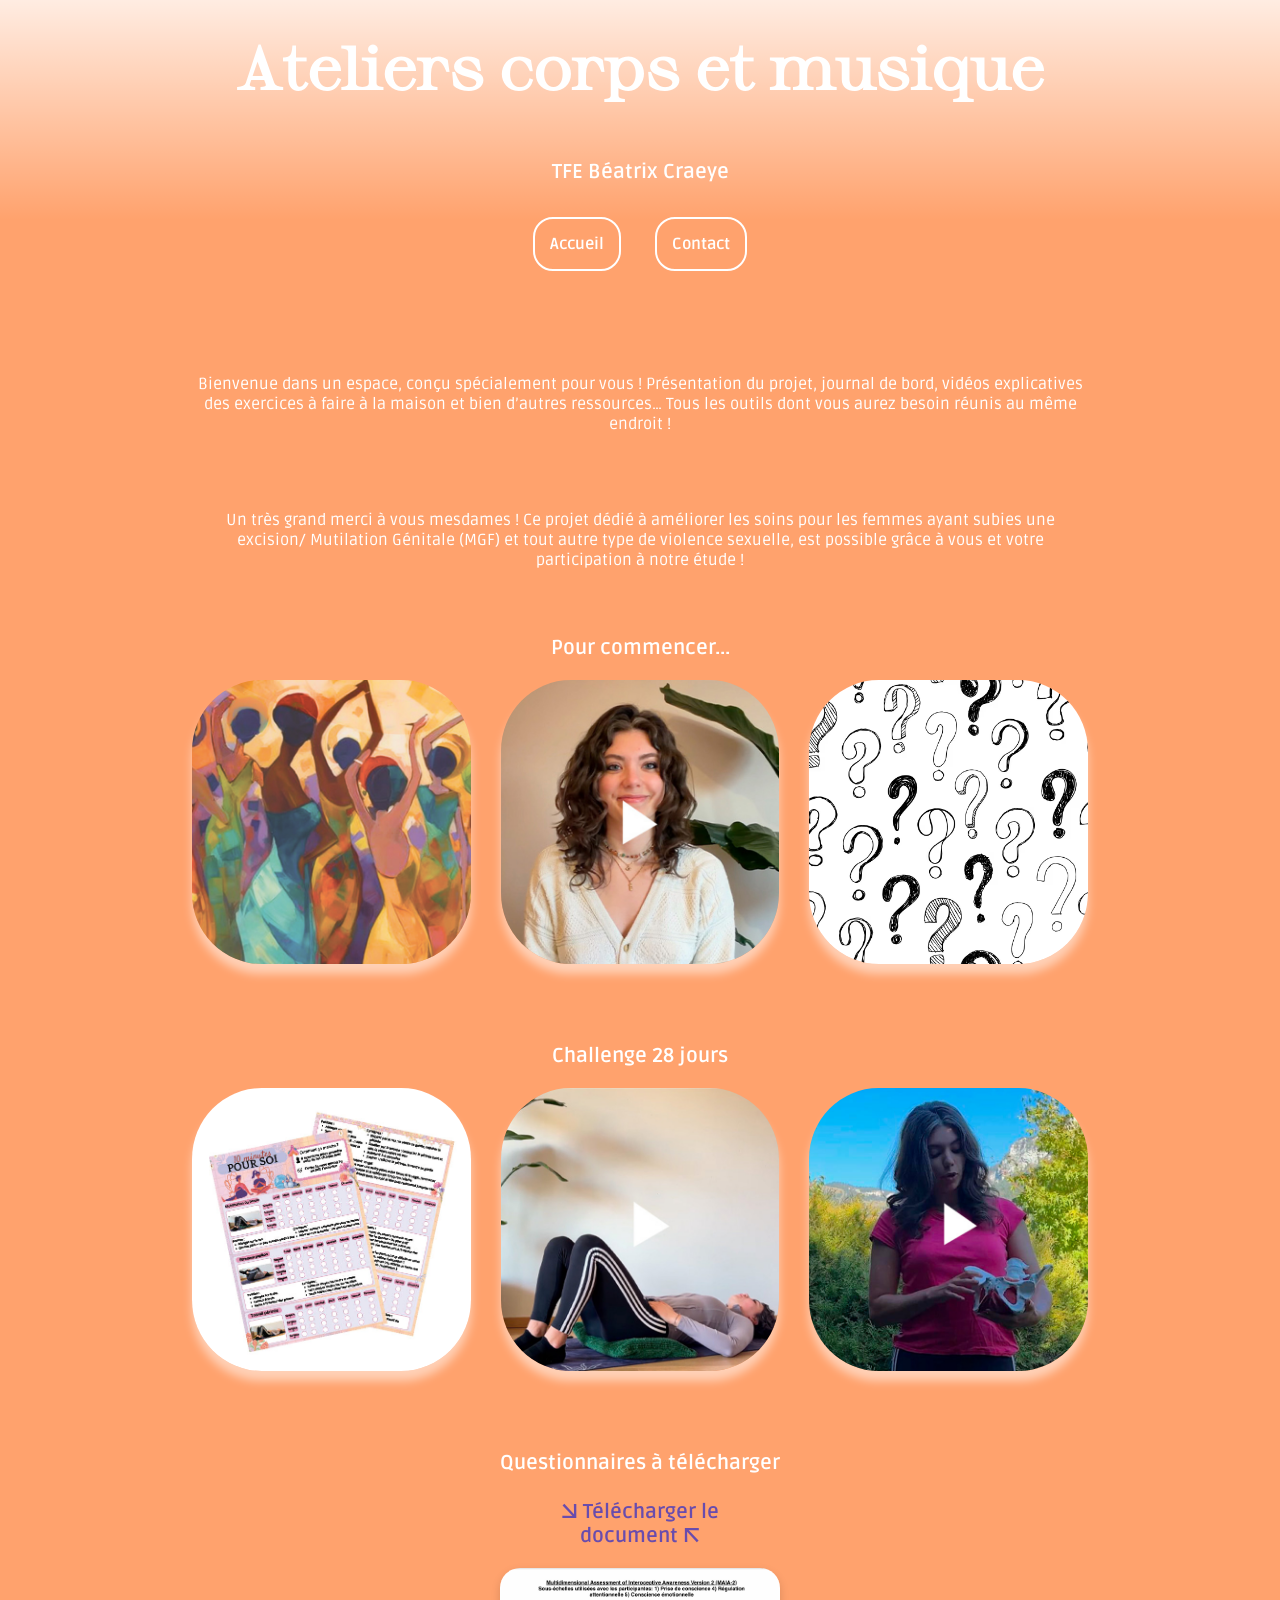
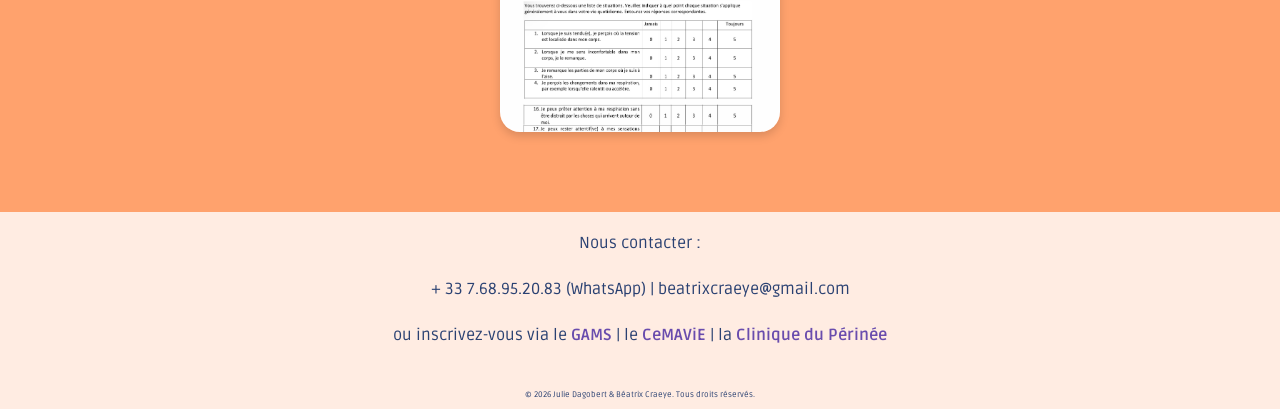
<file: index.html>
<!DOCTYPE html>
<html lang="en">
<head>
    <meta charset="UTF-8">
    <meta name="viewport" content="width=device-width, initial-scale=1.0">
    <title>Ateliers corps et musique</title>
    <link rel="stylesheet" href="css/style.css">
</head>
<body>

<style>
    body {
    background-color: #ffa26d;
    }
</style>


<header>
    <h1>Ateliers corps et musique</h1>
    <p class="années">TFE Béatrix Craeye</p>
    <nav id="main-nav">
        <ul>
            <li>
                <a href="index.html">Accueil</a>
            </li>
            <li>
                <a href="#footer">Contact</a>
            </li>
        </ul>
    </nav>
</header>

<p> </p>
<p> </p>
    
<div class="espace_court"></div> 
    
    <p class="présentation">
    Bienvenue dans un espace, conçu spécialement pour vous !     
    Présentation du projet, journal de bord, vidéos explicatives des exercices à faire à la maison et bien d’autres ressources…     
    Tous les outils dont vous aurez besoin réunis au même endroit !
    </p>   
        
    <p class="présentation">
      Un très grand merci à vous mesdames ! 
      Ce projet dédié à améliorer les soins pour les femmes ayant subies une excision/ Mutilation Génitale (MGF) et tout autre type de violence sexuelle, est possible grâce à vous et votre participation à notre étude !
    </p>
    
    <p class="années">
        Pour commencer...
    </p>

    <section id="gallery">
        <!-- GALLERY ITEM 1 -->
        <article class="gallery-item">
            <a href="article1.html">
                <h2>Affiche de l'atelier</h2>
                <img src="IMG/preview affiche.jpg" alt="Affiche de l'atelier">
            </a>
        </article>
        <!-- GALLERY ITEM 2 -->
        <article class="gallery-item">
            <a href="article2.html">
                <h2>Vidéo de présentation</h2>
                <img src="IMG/preview_video_presentation.jpg" alt="Vidéos de présentation">
            </a>
        </article>
        <!-- GALLERY ITEM 3 -->
        <article class="gallery-item">
            <a href="article3.html">
                <h2>Pourquoi ce projet</h2>
                <img src="IMG/prq.avif" alt="Pourquoi ce projet">
            </a>
        </article>
    </section>
    <div class="espace_court"></div>
    <p class="années">
        Challenge 28 jours
    </p>
    <section id="gallery">
            <!-- GALLERY ITEM 4 -->
        <article class="gallery-item">
            <a href="article4.html">
                <h2>Journal de bord</h2>
                <img src="IMG/preview fiche suivis.jpg" alt="Fiche de suivis">
            </a>
        </article>
        <!-- GALLERY ITEM 5 -->
        <article class="gallery-item">
            <a href="article5.html">
                <h2>Vidéos pratiques</h2>
                <img src="IMG/preview_video_pratique.jpg" alt="Vidéos pratiques">
            </a>
        </article>
        <!-- GALLERY ITEM 6 -->
        <article class="gallery-item">
            <a href="article6.html">
                <h2>Vidéo théorique</h2>
                <img src="IMG/preview video theorique.jpg" alt="Vidéos théoriques">
            </a>
        </article>
    </section>

    <div class="espace_court"></div>  

<p class="années" style="margin-bottom: 5px;">Questionnaires à télécharger</p>        

<div class="questionnaire-container" style="display: flex; flex-direction: column; align-items: center;">
    <p class="années" style="margin-top: 0;">
        <a href="FICHIERS/Questionnaires_MAIA-2_ECPP_FSFI.pdf" download>
            → Télécharger le document ←
        </a>     
    </p>

    <!-- 2. L'image du document en dessous -->
    <p class="questionnaire">
        <a href="FICHIERS/Questionnaires_MAIA-2_ECPP_FSFI.pdf" download>
            <img src="IMG/preview_questionaire.jpg" alt="Aperçu du questionnaire">
        </a>
    </p>

</div> 


<div class="espace_court"></div>  

<footer id="footer">
         <p> Nous contacter :</p>
        <p>+ 33 7.68.95.20.83 (WhatsApp)  |  beatrixcraeye@gmail.com</p>
        <p>ou inscrivez-vous via le <a href="https://gams.be/" target="_blank">GAMS</a> | le <a href="https://www.stpierre-bru.be/service/gynecologie-obstetrique/320-rue-haute/cemavie-mutilations-genitales-feminines/" target="_blank">CeMAViE</a> | la <a href="https://www.stpierre-bru.be/service/gynecologie-obstetrique/clinique-du-perinee/" target="_blank">Clinique du Périnée</a></p>
<div class="espace_court"></div>  
        <div class="copyright">© 2026 Julie Dagobert & Béatrix Craeye. Tous droits réservés.</div>
    </footer>
</body>
</html>
</file>
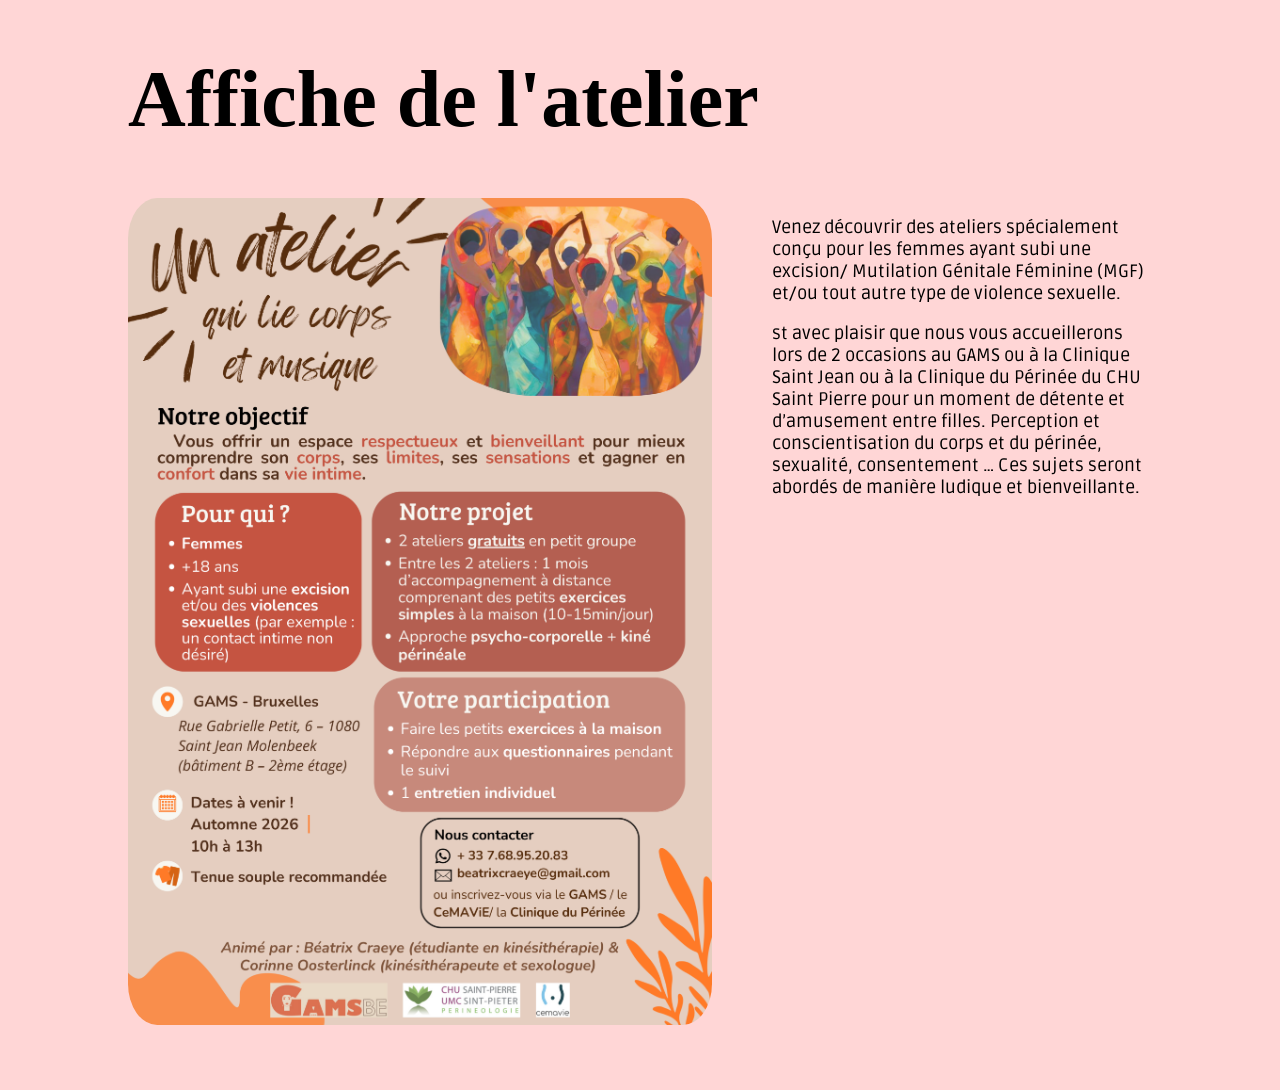
<file: article1.html>
<!DOCTYPE html>
<html lang="en">
<head>
    <meta charset="UTF-8">
    <meta http-equiv="X-UA-Compatible" content="IE=edge">
    <meta name="viewport" content="width=device-width, initial-scale=1.0">
    <title>Affiche de l'atelier</title>
    <link rel="stylesheet" href="css/style_articles_annexe.css">
</head>

<body>
    <div class="main-content">
        <h1>Affiche de l'atelier</h1>
        <section>
            <div class="left-align">
               <img src="IMG/Affiche.png"> 
            </div>
            <div class="right-align">
                <p>Venez découvrir des ateliers spécialement conçu pour les femmes ayant subi une excision/ Mutilation Génitale Féminine (MGF) et/ou tout autre type de violence sexuelle. </p>
                <p>st avec plaisir que nous vous accueillerons lors de 2 occasions au GAMS ou à la Clinique Saint Jean ou à la Clinique du Périnée du CHU Saint Pierre pour un moment de détente et d’amusement entre filles. Perception et conscientisation du corps et du périnée, sexualité, consentement … Ces sujets seront abordés de manière ludique et bienveillante.</p>
            </div>
            <div class="clear-fixe"></div>
        </section>
    </div>
</body>
</html>
</file>
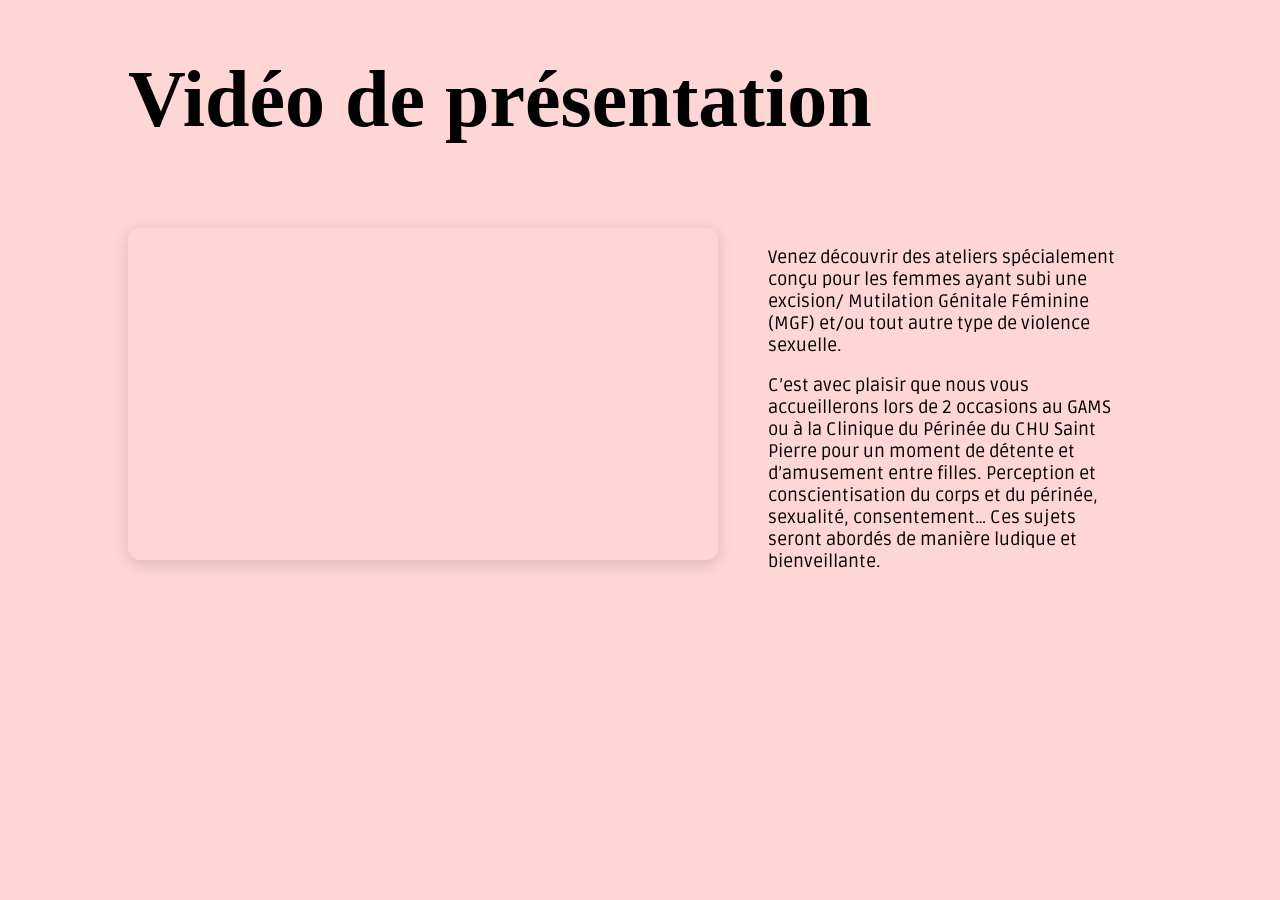
<file: article2.html>
<!DOCTYPE html>
<html lang="fr">
<head>
    <meta charset="UTF-8">
    <meta name="viewport" content="width=device-width, initial-scale=1.0">
    <title>Vidéos de présentation</title>
    <link rel="stylesheet" href="css/style_articles_annexe.css">
</head>

<body>
    <div class="main-content">
        <h1>Vidéo de présentation</h1>
        <div class="espace_court"></div>

<section>
    <div style="display: flex; gap: 20px; align-items: flex-start; width: 100%;">
        
        <div style="width: 60%; aspect-ratio: 16/9; overflow: hidden; border-radius: 12px; box-shadow: 0 4px 15px rgba(0,0,0,0.15);">
            <iframe 
                style="width: 100%; height: 100%; border: none;" 
                src="https://www.youtube.com/embed/JomJvBRf6Eg?si=YQNCLyXZMiMbs1d-" 
                title="Vidéo de présentation Clinique" 
                allow="accelerometer; autoplay; clipboard-write; encrypted-media; gyroscope; picture-in-picture; web-share" 
                referrerpolicy="strict-origin-when-cross-origin" 
                allowfullscreen>
            </iframe>
        </div>

        <div class="right-align" style="width: 40%;">
  <p>Venez découvrir des ateliers spécialement conçu pour les femmes ayant subi une excision/ Mutilation Génitale Féminine (MGF) et/ou tout autre type de violence sexuelle.</p>
                <p>C’est avec plaisir que nous vous accueillerons lors de 2 occasions au GAMS ou à la Clinique du Périnée du CHU Saint Pierre pour un moment de détente et d’amusement entre filles. Perception et conscientisation du corps et du périnée, sexualité, consentement… Ces sujets seront abordés de manière ludique et bienveillante.</p>
 </div>
        
<div class="espace_court"> </div>
</div>
</section>
        
</body>
</html>
</file>
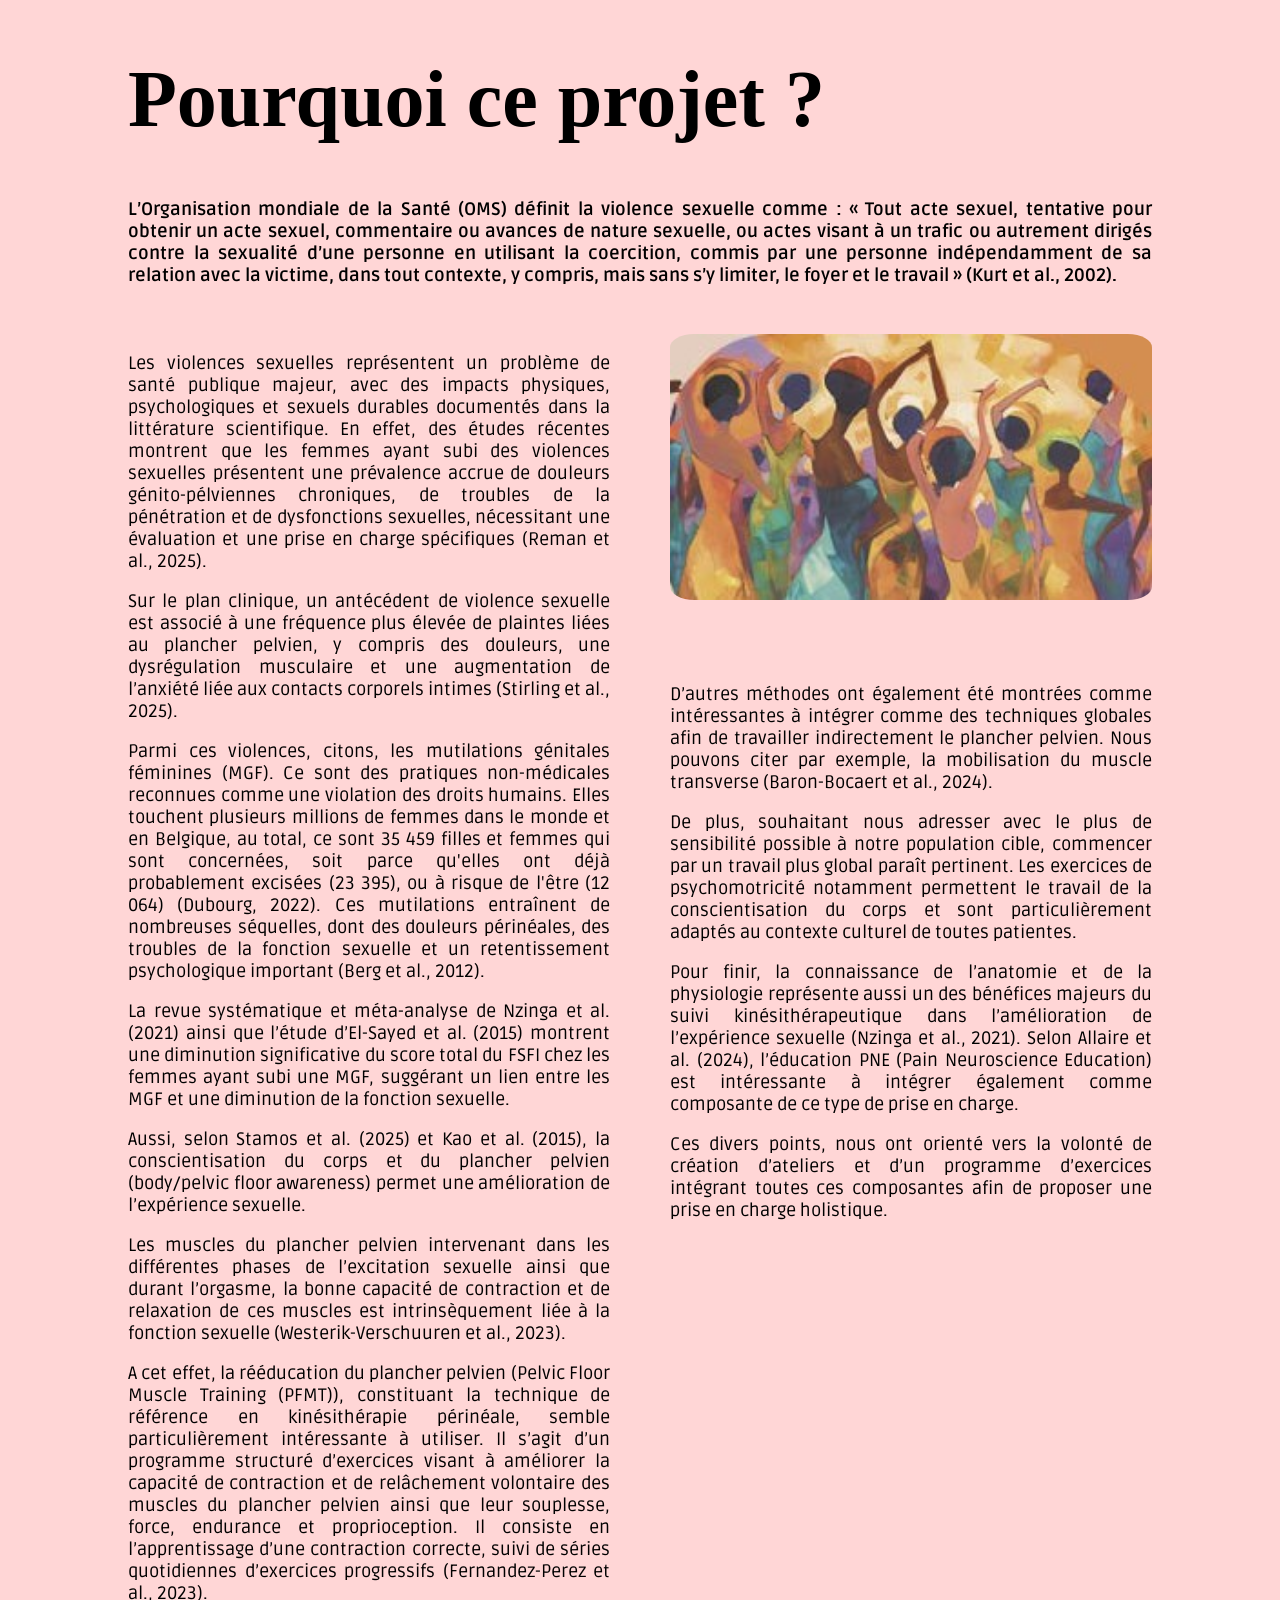
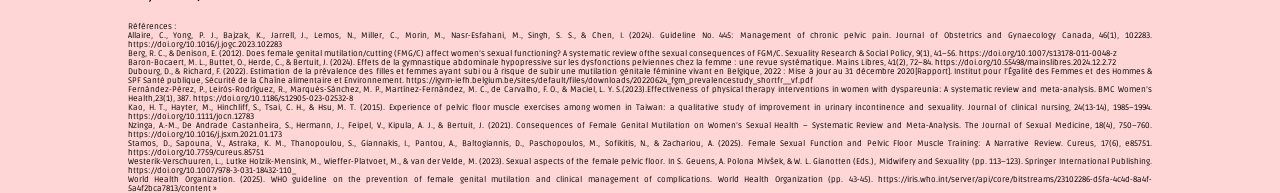
<file: article3.html>
<!DOCTYPE html>
<html lang="en">
<head>
    <meta charset="UTF-8">
    <meta http-equiv="X-UA-Compatible" content="IE=edge">
    <meta name="viewport" content="width=device-width, initial-scale=1.0">
    <title>Pourquoi ce projet ?</title>
    <link rel="stylesheet" href="css/style_articles_annexe.css">
</head>

<body>
    <div class="main-content">
        <h1>Pourquoi ce projet ?</h1>
            <p class="intro_pourquoi">L’Organisation mondiale de la Santé (OMS) définit la violence sexuelle comme : « Tout acte sexuel, tentative pour obtenir un acte sexuel, commentaire ou avances de nature sexuelle, ou actes visant à un trafic ou autrement dirigés contre la sexualité d’une personne en utilisant la coercition, commis par une personne indépendamment de sa relation avec la victime, dans tout contexte, y compris, mais sans s’y limiter, le foyer et le travail » (Kurt et al., 2002).
            </p>
            <div class="espace_court"></div>
            <div class="left-align2">
                <p class="pourquoi">Les violences sexuelles représentent un problème de santé publique majeur, avec des impacts physiques, psychologiques et sexuels durables documentés dans la littérature scientifique. En effet, des études récentes montrent que les femmes ayant subi des violences sexuelles présentent une prévalence accrue de douleurs génito-pélviennes chroniques, de troubles de la pénétration et de dysfonctions sexuelles, nécessitant une évaluation et une prise en charge spécifiques (Reman et al., 2025).
                </p>
                <p class="pourquoi">Sur le plan clinique, un antécédent de violence sexuelle est associé à une fréquence plus élevée de plaintes liées au plancher pelvien, y compris des douleurs, une dysrégulation musculaire et une augmentation de l’anxiété liée aux contacts corporels intimes (Stirling et al., 2025).
                </p>
                <p class="pourquoi">Parmi ces violences, citons, les mutilations génitales féminines (MGF). Ce sont des pratiques non-médicales reconnues comme une violation des droits humains. Elles touchent plusieurs millions de femmes dans le monde et en Belgique, au total, ce sont 35 459 filles et femmes qui sont concernées, soit parce qu'elles ont déjà probablement excisées (23 395), ou à risque de l'être (12 064) (Dubourg, 2022). Ces mutilations entraînent de nombreuses séquelles, dont des douleurs périnéales, des troubles de la fonction sexuelle et un retentissement psychologique important (Berg et al., 2012).
                </p>
                <p class="pourquoi">La revue systématique et méta-analyse de Nzinga et al. (2021) ainsi que l’étude d’El-Sayed et al. (2015) montrent une diminution significative du score total du FSFI chez les femmes ayant subi une MGF, suggérant un lien entre les MGF et une diminution de la fonction sexuelle.
                </p>
                <p class="pourquoi">Aussi, selon Stamos et al. (2025) et Kao et al. (2015), la conscientisation du corps et du plancher pelvien (body/pelvic floor awareness) permet une amélioration de l’expérience sexuelle.
                </p>
                <p class="pourquoi">Les muscles du plancher pelvien intervenant dans les différentes phases de l’excitation sexuelle ainsi que durant l’orgasme, la bonne capacité de contraction et de relaxation de ces muscles est intrinsèquement liée à la fonction sexuelle (Westerik-Verschuuren et al., 2023).
                </p>
                <p class="pourquoi">A cet effet, la rééducation du plancher pelvien (Pelvic Floor Muscle Training (PFMT)), constituant la technique de référence en kinésithérapie périnéale, semble particulièrement intéressante à utiliser. Il s’agit d’un programme structuré d’exercices visant à améliorer la capacité de contraction et de relâchement volontaire des muscles du plancher pelvien ainsi que leur souplesse, force, endurance et proprioception. Il consiste en l’apprentissage d’une contraction correcte, suivi de séries quotidiennes d’exercices progressifs (Fernandez-Perez et al., 2023).
                </p>
                
            </div>

            <div class="right-align2">
                <img src="IMG/img affiche.jpg" alt="Affiche de l'atelier">
                <p class="pourquoi">D’autres méthodes ont également été montrées comme intéressantes à intégrer comme des techniques globales afin de travailler indirectement le plancher pelvien. Nous pouvons citer par exemple, la mobilisation du muscle transverse (Baron-Bocaert et al., 2024).
                </p>
                <p class="pourquoi">De plus, souhaitant nous adresser avec le plus de sensibilité possible à notre population cible, commencer par un travail plus global paraît pertinent. Les exercices de psychomotricité notamment permettent le travail de la conscientisation du corps et sont particulièrement adaptés au contexte culturel de toutes patientes.
                </p>
                <p class="pourquoi">Pour finir, la connaissance de l’anatomie et de la physiologie représente aussi un des bénéfices majeurs du suivi kinésithérapeutique dans l’amélioration de l’expérience sexuelle (Nzinga et al., 2021). Selon Allaire et al. (2024), l’éducation PNE (Pain Neuroscience Education) est intéressante à intégrer également comme composante de ce type de prise en charge.
                </p>
                <p class="pourquoi">Ces divers points, nous ont orienté vers la volonté de création d’ateliers et d’un programme d’exercices intégrant toutes ces composantes afin de proposer une prise en charge holistique.
                </p>
            </div>

    </div>


<div class="espace_court"> </div>


    <div class="sources">Références :</div>   
    <div class="sources"> Allaire, C., Yong, P. J., Bajzak, K., Jarrell, J., Lemos, N., Miller, C., Morin, M., Nasr-Esfahani, M., Singh, S. S., & Chen, I. (2024). Guideline No. 445: Management of chronic pelvic pain. Journal of Obstetrics and Gynaecology Canada, 46(1), 102283. https://doi.org/10.1016/j.jogc.2023.102283
    </div>
    <div class="sources"> Berg, R. C., & Denison, E. (2012). Does female genital mutilation/cutting (FMG/C) affect women’s sexual functioning? A systematic review ofthe sexual consequences of FGM/C. Sexuality Research & Social Policy, 9(1), 41–56. https://doi.org/10.1007/s13178-011-0048-z
    </div>
    <div class="sources"> Baron-Bocaert, M. L., Buttet, O., Herde, C., & Bertuit, J. (2024). Effets de la gymnastique abdominale hypopressive sur les dysfonctions pelviennes chez la femme : une revue systématique. Mains Libres, 41(2), 72–84. https://doi.org/10.55498/mainslibres.2024.12.2.72
    </div>
    <div class="sources"> Dubourg, D., & Richard, F. (2022). Estimation de la prévalence des filles et femmes ayant subi ou à risque de subir une mutilation génitale féminine vivant en Belgique, 2022 : Mise à jour au 31 décembre 2020[Rapport]. Institut pour l’Égalité des Femmes et des Hommes & SPF Santé publique, Sécurité de la Chaîne alimentaire et Environnement. https://igvm-iefh.belgium.be/sites/default/files/downloads/20220624_fgm_prevalencestudy_shortfr__vf.pdf
    </div>
    <div class="sources"> Fernández-Pérez, P., Leirós-Rodríguez, R., Marqués-Sánchez, M. P., Martínez-Fernández, M. C., de Carvalho, F. O., & Maciel, L. Y. S.(2023).Effectiveness of physical therapy interventions in women with dyspareunia: A systematic review and meta-analysis. BMC Women’s Health,23(1), 387. https://doi.org/10.1186/s12905-023-02532-8
    </div>
    <div class="sources"> Kao, H. T., Hayter, M., Hinchliff, S., Tsai, C. H., & Hsu, M. T. (2015). Experience of pelvic floor muscle exercises among women in Taiwan: a qualitative study of improvement in urinary incontinence and sexuality. Journal of clinical nursing, 24(13-14), 1985–1994. https://doi.org/10.1111/jocn.12783
    </div>
    <div class="sources"> Nzinga, A.-M., De Andrade Castanheira, S., Hermann, J., Feipel, V., Kipula, A. J., & Bertuit, J. (2021). Consequences of Female Genital Mutilation on Women’s Sexual Health – Systematic Review and Meta-Analysis. The Journal of Sexual Medicine, 18(4), 750–760. https://doi.org/10.1016/j.jsxm.2021.01.173
    </div>
    <div class="sources"> Stamos, D., Sapouna, V., Astraka, K. M., Thanopoulou, S., Giannakis, I., Pantou, A., Baltogiannis, D., Paschopoulos, M., Sofikitis, N., & Zachariou, A. (2025). Female Sexual Function and Pelvic Floor Muscle Training: A Narrative Review. Cureus, 17(6), e85751. https://doi.org/10.7759/cureus.85751
    </div>
    <div class="sources"> Westerik-Verschuuren, L., Lutke Holzik-Mensink, M., Wieffer-Platvoet, M., & van der Velde, M. (2023). Sexual aspects of the female pelvic floor. In S. Geuens, A. Polona Mivšek, & W. L. Gianotten (Eds.), Midwifery and Sexuality (pp. 113–123). Springer International Publishing. https://doi.org/10.1007/978-3-031-18432-110_
    </div>
    <div class="sources"> World Health Organization. (2025). WHO guideline on the prevention of female genital mutilation and clinical management of complications. World Health Organization (pp. 43-45). https://iris.who.int/server/api/core/bitstreams/23102286-d5fa-4c4d-8a4f-5a4f2bca7813/content »
    </div>
</body>
</html>
</file>
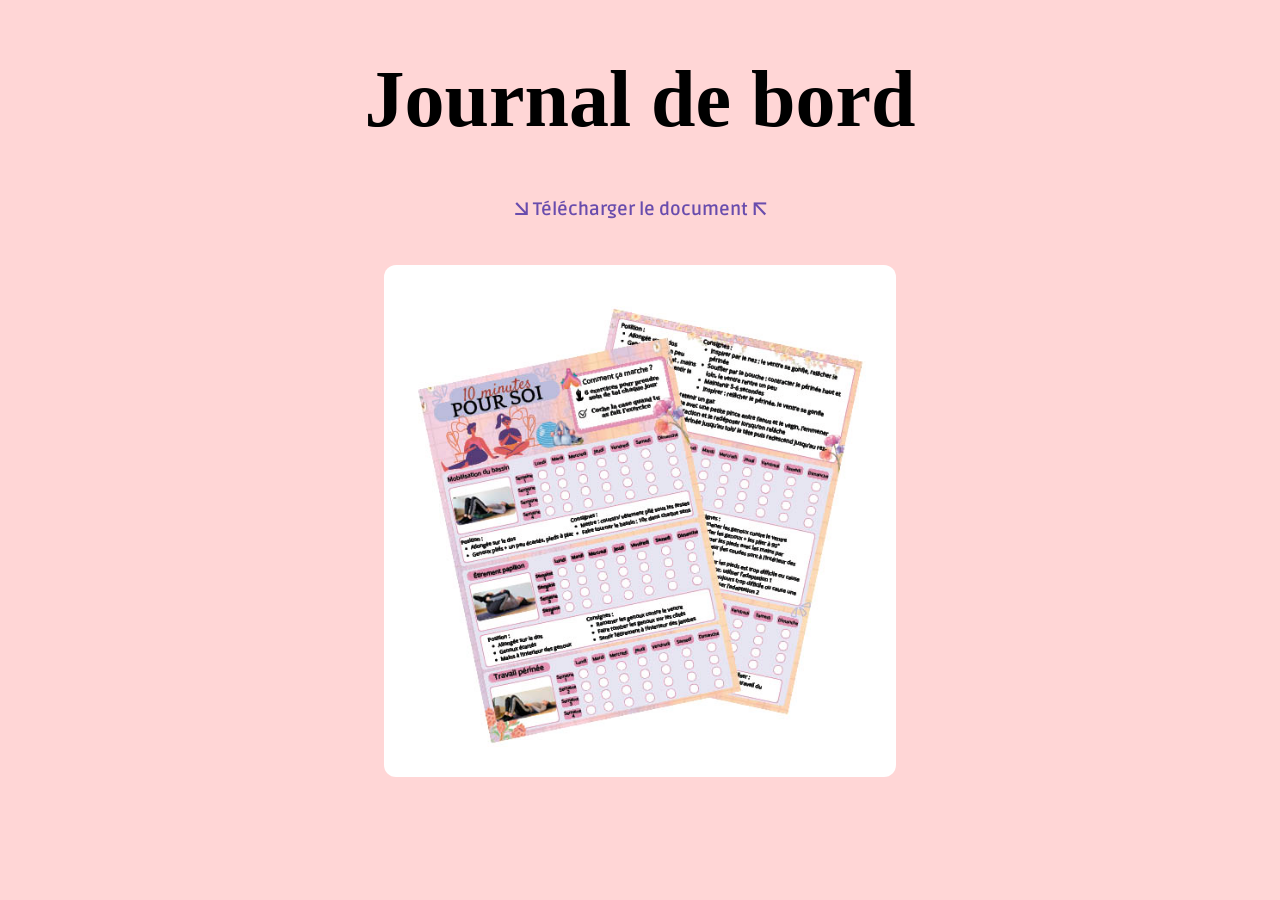
<file: article4.html>
<!DOCTYPE html>
<html lang="en">
<head>
    <meta charset="UTF-8">
    <meta http-equiv="X-UA-Compatible" content="IE=edge">
    <meta name="viewport" content="width=device-width, initial-scale=1.0">
    <title>Journal de bord</title>
    <link rel="stylesheet" href="css/style_articles_annexe.css">
</head>

<body>
<div class="main-content" style="text-align: center;">
    <h1>Journal de bord</h1>
    
    <a href="FICHIERS/Fiche Exos Maison .pdf" download style="display: block; margin-bottom: 15px;">
        → Télécharger le document ←
    </a>
    
    <div class="espace_court"></div>
    
    <img src="IMG/doc suivis.jpg" alt="Télécharger le document" style="width: 50%; max-width: 100%; height: auto; display: block; margin: 0 auto; border-radius: 12px;">
</div>
</body>
</html>
</file>
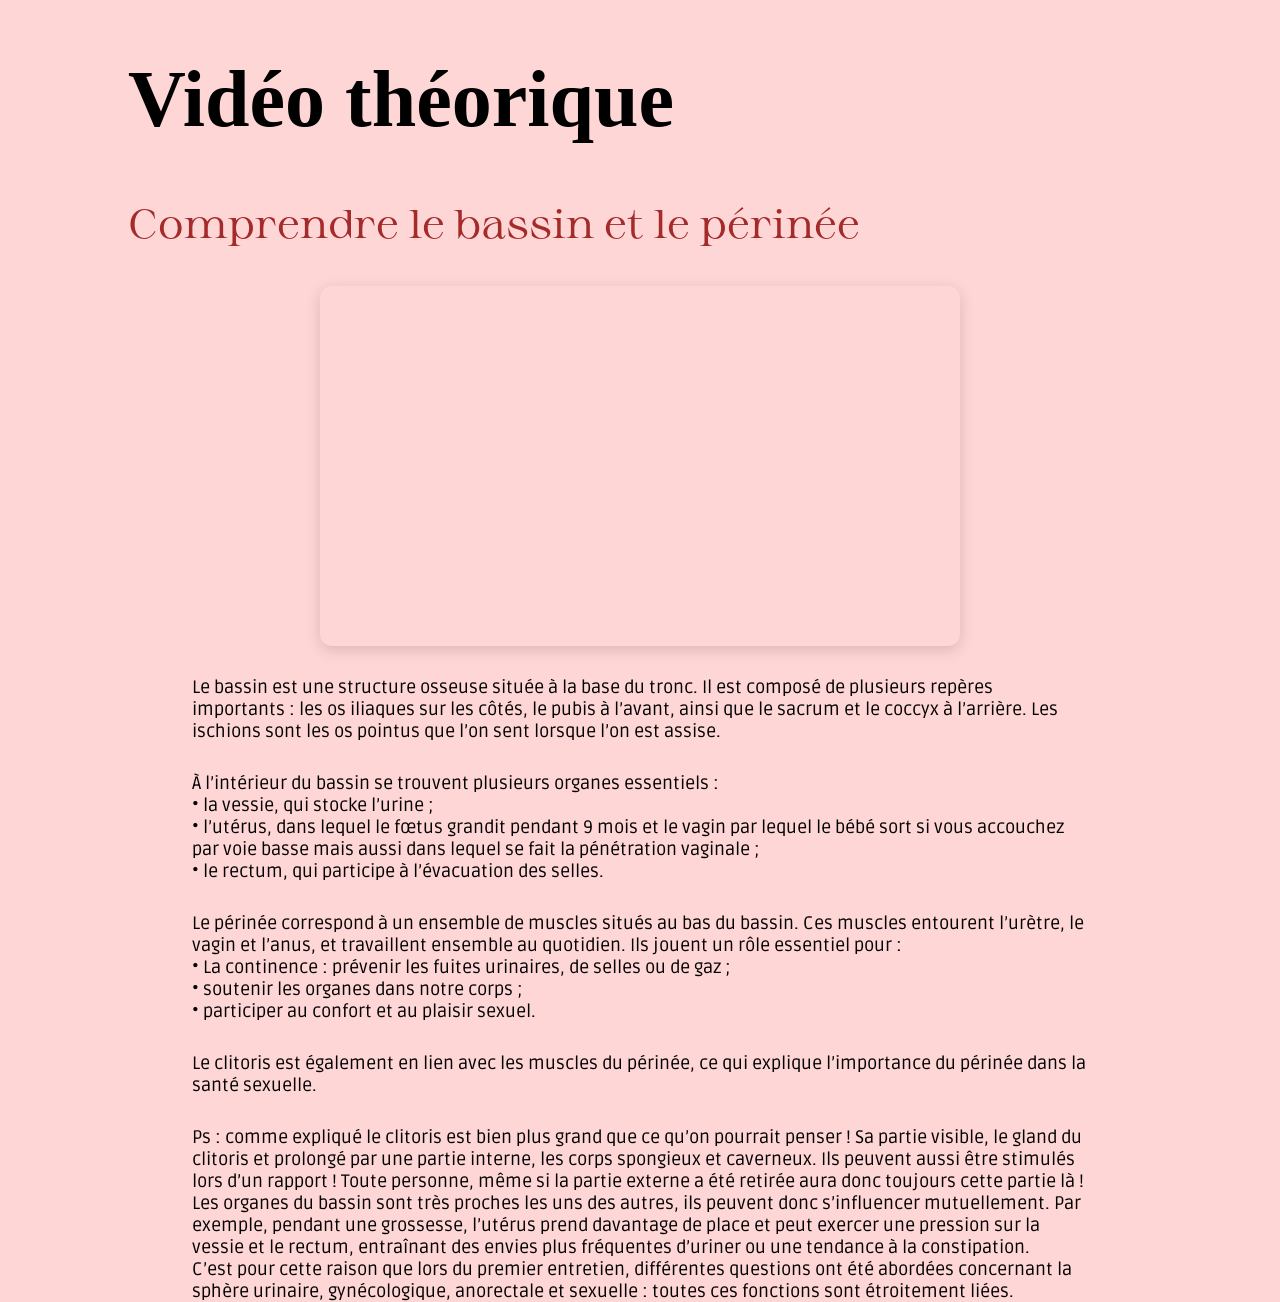
<file: article6.html>
<!DOCTYPE html>
<html lang="fr">
<head>
    <meta charset="UTF-8">
    <meta http-equiv="X-UA-Compatible" content="IE=edge">
    <meta name="viewport" content="width=device-width, initial-scale=1.0">
    <title>Vidéo théorique</title>
    <link rel="stylesheet" href="css/style_articles_annexe.css">
</head>

<body>
    <div class="main-content">
        <h1>Vidéo théorique</h1>
        <p class="nom_exercice" style="text-align: left;">Comprendre le bassin et le périnée</p>
    </div>

    <!-- Conteneur centré pour la vidéo YouTube -->
    <div style="display: flex; justify-content: center; width: 100%;">
        <div style="width: 50%; max-width: 800px; aspect-ratio: 16/9; overflow: hidden; border-radius: 12px; box-shadow: 0 4px 15px rgba(0,0,0,0.15);">
            <iframe 
                style="width: 100%; height: 100%; border: none;" 
                src="https://www.youtube.com/embed/2f_ZJiV1gVg?si=mKkNMplhhuRZSxwY" 
                title="Comprendre le bassin et le périnée" 
                allow="accelerometer; autoplay; clipboard-write; encrypted-media; gyroscope; picture-in-picture; web-share" 
                referrerpolicy="strict-origin-when-cross-origin" 
                allowfullscreen>
            </iframe>
        </div>
 <div class="espace_court"></div>
    </div>
     <div class="espace_court"></div>
    <div class="texte">Le bassin est une structure osseuse située à la base du tronc. Il est composé de plusieurs repères importants : les os iliaques sur les côtés, le pubis à l’avant, ainsi que le sacrum et le coccyx à l’arrière. Les ischions sont les os pointus que l’on sent lorsque l’on est assise.
    </div>
     <div class="espace_court"></div>
    <div class="texte">À l’intérieur du bassin se trouvent plusieurs organes essentiels :</div>
    <div class="texte">   • la vessie, qui stocke l’urine ;</div>
    <div class="texte">   • l’utérus, dans lequel le fœtus grandit pendant 9 mois et le vagin par lequel le bébé sort si vous accouchez par voie basse mais aussi dans lequel se fait la pénétration vaginale ;
    </div>
    <div class="texte">   • le rectum, qui participe à l’évacuation des selles.</div>
     <div class="espace_court"></div>
    <div class="texte">Le périnée correspond à un ensemble de muscles situés au bas du bassin. Ces muscles entourent l’urètre, le vagin et l’anus, et travaillent ensemble au quotidien. Ils jouent un rôle essentiel pour :
    </div>
    <div class="texte">   • La continence : prévenir les fuites urinaires, de selles ou de gaz ;</div>
    <div class="texte">   • soutenir les organes dans notre corps ;</div>
    <div class="texte">   • participer au confort et au plaisir sexuel.</div>
     <div class="espace_court"></div>
    <div class="texte">Le clitoris est également en lien avec les muscles du périnée, ce qui explique l’importance du périnée dans la santé sexuelle.
    </div>
     <div class="espace_court"></div>
    <div class="texte">Ps : comme expliqué le clitoris est bien plus grand que ce qu’on pourrait penser ! Sa partie visible, le gland du clitoris et prolongé par une partie interne, les corps spongieux et caverneux. Ils peuvent aussi être stimulés lors d’un rapport ! Toute personne, même si la partie externe a été retirée aura donc toujours cette partie là ! 
    </div>
    <div class="texte">Les organes du bassin sont très proches les uns des autres, ils peuvent donc s’influencer mutuellement. Par exemple, pendant une grossesse, l’utérus prend davantage de place et peut exercer une pression sur la vessie et le rectum, entraînant des envies plus fréquentes d’uriner ou une tendance à la constipation.
    </div>
    <div class="texte">C’est pour cette raison que lors du premier entretien, différentes questions ont été abordées concernant la sphère urinaire, gynécologique, anorectale et sexuelle : toutes ces fonctions sont étroitement liées.
    </div>
  
</body>
</html>


 
    </div>
    </div>
</body>
</html>
</file>
<file: css/style.css>
/* ==========================================================================
   RESET ET BASES
   ========================================================================== */
*, *::before, *::after {
    box-sizing: inherit;
}

html {
    box-sizing: border-box;
    height: 100%;
    margin: 0;
    padding: 0;
}

body, html {
    margin: 0;
    padding: 0;
    font-family: "Helvetica", sans-serif;
    font-size: 16px;
}

a {
    text-decoration: none;
    padding: 0;
    margin: 0;
}

h1, h2, h3, h4 {
    margin: 0;
    padding: 0;
}


/* ==========================================================================
   TYPOGRAPHIE
   ========================================================================== */
@font-face {
    font-family: 'Ruda-regular';
    src: url('../Fontes/Ruda-VariableFont_wght.ttf');
}

@font-face {
    font-family: 'Ruda-Bold';
    src: url('../Fontes/Ruda-Bold.ttf');
}

@font-face {
    font-family: 'Sprat-Regular';
    src: url('../Fontes/Sprat-Regular.otf');
}

/* ==========================================================================
   LAYOUT PRINCIPAL
   ========================================================================== */
body {
    font-family: Ruda-Regular;
    margin-bottom: 0;
    padding-bottom: 0;
    min-height: 100vh;
    display: flex;
    flex-direction: column;
}

main#content {
    flex: 1;
}

html {
  scroll-behavior: smooth;
}


/* ==========================================================================
   HEADER
   ========================================================================== */
header {
    background: linear-gradient(to bottom, rgba(255, 255, 255, 0.8), rgb(255, 255, 255, 0.0));
    color: white;
    text-align: center;
    width: 100%;
    height: 220px;
}

header h1 {
    padding-top: 30px;
    font-size: 60px;
    font-family: Sprat-Regular;
}

header h1 {
    height: 50%;
}


/* Navigation principale */
#main-nav {
    margin-top: 35px;
}

#main-nav ul {
    list-style: none;
    padding: 0;
    margin: 0;
}

#main-nav ul li {
    display: inline-block;
    margin: 15px;
}

#main-nav ul li a {
    color: white;
    border: 2px solid white;
    padding: 15px;
    transition: background-color 0.5s, color 0.5s;
    border-radius: 20px;
}

#main-nav ul li a:hover {
    background: linear-gradient(to bottom, rgb(255, 255, 255,0.2), rgb(255, 255, 255));
    color: rgb(68, 4, 91);
}


/* ==========================================================================
   LIENS
   ========================================================================== */
a:link {
  color: #694cad;
  text-decoration: none;   
  font-weight: bold;        
}

a:hover {
  color: #200354; 
  text-decoration: underline;
}



/* ==========================================================================
   INTRODUCTION
   ========================================================================== */
.présentation {
    text-align: center;
    width: 70%;
    margin-top: 60px;
    margin-left: auto;
    margin-right: auto; 
    color: rgb(255, 255, 255);
}

.espace_court{
    height: 30px;
}

/* Centrage des titres */
.années {
  text-align: center;
  color: #ffffff;
  font-weight: bold;
  margin-top: 40px;
}

/* Alignement et dimensionnement de l'image du bas */
.questionnaire-container {
  display: flex;
  justify-content: center; /* Centre l'image sur la page */
  margin: 20px auto;
}

.questionnaire {
  /* Définissez la même largeur fixe que les carrés du haut */
  width: 280px; /* 👈 Remplacez 280px par la largeur exacte de vos carrés du haut */
  margin: 0;
}

.questionnaire img {
  width: 100%;          /* L'image prend toute la largeur du conteneur */
  height: auto;        /* Conserve les proportions */
  border-radius: 20px; /* Coins arrondis similaires aux carrés du haut */
  box-shadow: 0 4px 10px rgba(0, 0, 0, 0.15); /* Ombre douce optionnelle */
  display: block;
}



/* ==========================================================================
   FILTRES
   ========================================================================== */
h4 {
    padding-top: 10px;
    color: rgb(255, 255, 255);
}

.années {
    text-align: center;
    width: 70%;
    margin-top: 50px;
    margin-bottom: 20px;
    margin-left: auto;
    margin-right: auto; 
    font-family: ruda-bold;
    color:  rgb(255, 255, 255);
    font-size: 20px;
}

/* ==========================================================================
   GALERIE
   ========================================================================== */
#gallery {
    width: 70%;
    margin-left: auto;
    margin-right: auto;
    display: grid;
    grid-template-columns: 1fr;
    gap: 30px;
    flex: 1;
}

/* Éléments de la galerie */
.gallery-item {
    position: relative;
    width: 100%;
    overflow: hidden;
    border-radius: 25%;
    transition: 0.5s;
    box-shadow: 0 10px 10px rgba(255, 255, 255, 0.5)
}

.gallery-item img {
    width: 100%;
    height: 100%;
    aspect-ratio: 1/1;
    object-fit: cover;
    border-radius: 10%;
    transition: 0.5s;
}

.gallery-item:hover {
    position: relative;
    width: 100%;
    overflow: hidden;
    border-radius: 10%;
    cursor: pointer;
    transition: all 0.5s;
    transform: translateY(-5px);
    box-shadow: 0 4px 10px rgba(105, 135, 180, 0.4);
}

.gallery-item h2 {
    margin: 0;
    padding: 0;
    position: absolute;
    text-align: center;
    width: 100%;
    height: 100%;
    opacity: 0;
    transition: opacity 0.5s;
    color: white;
    background: linear-gradient(to bottom, rgba(255, 255, 255, 0.8), rgba(68, 4, 91, 0.8));
    display: flex;
    align-items: center;
    justify-content: center;
    top: 0;
    border-radius: 10%;
}

.gallery-item h2:hover {
    opacity: 1;
}

.séparation_fin {
    text-align: center;
    width: 70%;
    margin-top: 50px;
    margin-left: auto;
    margin-right: auto; 
}

.séparation_lien{
    color: rgb(15, 50, 125);
    transition: color 0.3s;
}

.séparation_lien:hover{
    color: rgb(255, 107, 102);
}






/* ==========================================================================
   FOOTER
   ========================================================================== */
footer {
    width: 100%;
    background-color: rgb(255, 255, 255, 0.8);
    color: rgb(42, 65, 114);
    text-align: center;
    margin-bottom: 0;
    margin-top: 30px;
}

footer p {
    padding: 5px;
    margin-bottom: 0;
}

.lien_footer {
    color: rgb(42, 65, 114);
    transition: 0.5s;
}

.lien_footer:hover {
    color: rgb(255, 255, 255);
}

.copyright {
    font-size: 8px;
    color: rgb(42, 65, 114);
    margin-top: 10px;
    margin-bottom: 10px;
}

/* ==========================================================================
   MEDIA QUERIES
   ========================================================================== */
@media (min-width: 576px) {
    #gallery {
        grid-template-columns: 1fr 1fr;
        gap: 30px 30px;
    }
} 

@media (min-width: 768px) {
    #gallery {
        grid-template-columns: 1fr 1fr 1fr;
        gap: 30px 30px;
    }
}
</file>
<file: css/style_articles_annexe.css>
/* reset de base */
*, *::before, *::after{
    box-sizing: inherit;
}

*, *::before, *::after {
	box-sizing: border-box;
}

/* ==========================================================================
   TYPOGRAPHIE
   ========================================================================== */
@font-face {
    font-family: 'Ruda-regular';
    src: url('../Fontes/Ruda-VariableFont_wght.ttf');
}

@font-face {
    font-family: 'Sprat-Regular';
    src: url('../Fontes/Sprat-Regular.otf');
}

@font-face {
    font-family: 'Ruda-Bold';
    src: url('../Fontes/Ruda-Bold.ttf');
}


/* ==========================================================================
   LAYOUT PRINCIPAL
   ========================================================================== */
body{
    margin:0;
    margin-top: 20px;
    font-size:18px;
    font-family: 'Ruda-regular';
    color: rgb(0, 0, 0);
    background: rgb(255, 214, 214);

h1{
    font-size: 80px;
    font-family: Sprat-Light;
    color: rgb(0, 0, 0);
}

h2{
    font-size: 20px;
    font-family: 'Ruda-Bold';
    color: rgb(0, 0, 0);
}

.texte {
    width: 70%;
    margin-left: auto;
    margin-right: auto; 
    color: rgb(0, 0, 0);
}

	
.nom_exercice{
    font-size: 40px;
    font-family: 'Sprat-Regular';
    color:brown
}

.main-content{
    width:80%;
    margin-left:auto;
    margin-right:auto;
}


.left-align{
    float:left;
    width:60%;
    padding-right: 30px;
}

.right-align{
    float:left;
    width:40%;
    padding-left: 30px;
}

.main-content img{
    width:100%;
    border-radius: 5%;
    margin-bottom: 60px;
}

.clear-fixe{
    clear:both;
}

.espace{
    height: 180px; 
}


.espace_court{
    height: 30px;
}

.sources{
    clear: both;
    font-size: 8px;
    font-family: 'ruda-regular';
    color:rgb(0, 0, 0);
    text-align: justify;
    hyphens: auto;
    margin-left:auto;
    margin-right:auto;
    width:80%;
}

.pourquoi{
    font-size: 18px;
    font-family: 'ruda-regular';
    color:rgb(0, 0, 0);
    text-align: justify;
    hyphens: auto;
}

.intro_pourquoi{
    font-size: 18px;
    font-family:'Ruda-Bold';
    color:rgb(0, 0, 0);
    text-align: justify;
    hyphens: auto;
    margin-bottom: 18px;
}


/* ==========================================================================
   Colonnes
   ========================================================================== */



.left-align2{
    float:left;
    width:50%;
    padding-right: 30px;
	hyphens: auto; 
}

.right-align2{
    float:left;
    width:50%;
    padding-left: 30px;
    hyphens: auto;
}




/* ==========================================================================
   Liens
   ========================================================================== */

a:link {
  color: #694cad;
  text-decoration: none;   
  font-weight: bold;        
}

a:hover {
  color: #200354; 
  text-decoration: underline;
}





/* ==========================================================================
   Video
   ========================================================================== */


.video-container {
    position: relative;
    width: 100%;
    max-width: 100%;
    height: auto;
    max-width: 800px;
    border-radius: 20px;
    overflow: hidden;
    box-shadow: 0 10px 30px rgba(0,0,0,0.15);
}

#custom-video {
    width: 100%;
    height: auto;
    display: block;
    background-color: #000;
    cursor: pointer;
}


.video-container video {
  width: 100%;
  height: auto;
  display: block;
  object-fit: cover; /* Ou 'contain' selon le rendu souhaité */
}

/* Barre de contrôles */
.video-controls {
    position: absolute;
    bottom: 0;
    left: 0;
    right: 0;
    background: rgba(0, 0, 0, 0.6);
    display: flex;
    align-items: center;
    padding: 10px 15px;
    gap: 15px;
    opacity: 0;
    pointer-events: none; /* Empêche de bloquer la vidéo quand invisible */
    transition: opacity 0.3s ease;
}

/* Affichage au survol */
.video-container:hover .video-controls {
    opacity: 1;
    pointer-events: auto; /* Active les boutons quand visible */
}

.control-btn {
    background: none;
    border: none;
    color: white;
    font-size: 18px;
    cursor: pointer;
}

input[type="range"] {
    cursor: pointer;
    accent-color: #e28774; 
}

#progress-bar {
    flex-grow: 1;
}

.volume-container {
    display: flex;
    align-items: center;
    gap: 5px;
}

#volume-bar {
    width: 60px;
}
</file>
